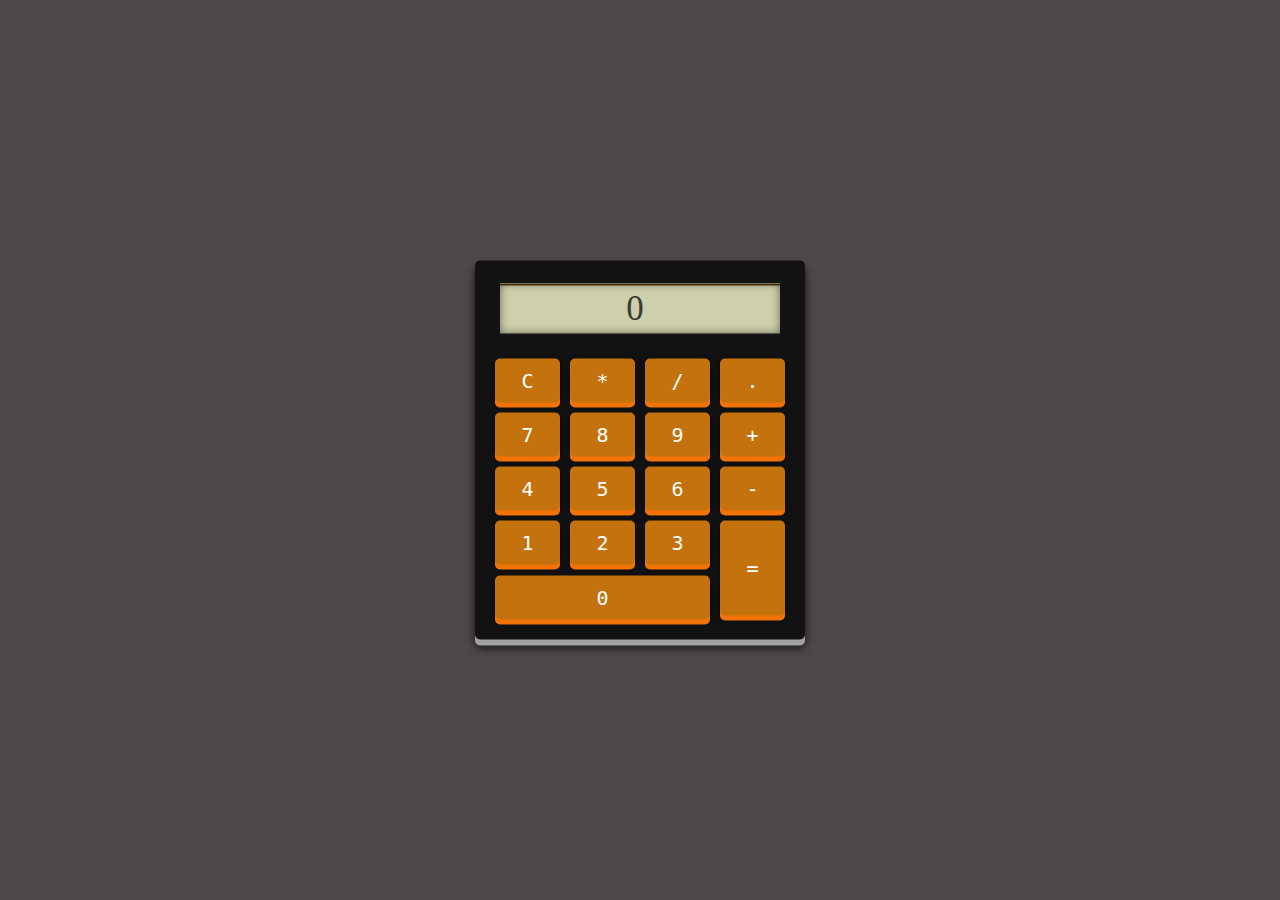
<file: index.html>
<!DOCTYPE html>
<html lang="en">
<head>
    <meta charset="UTF-8">
    <meta name="viewport" content="width=device-width, initial-scale=1.0">
    <title>Document</title>
    <link rel="stylesheet" href="styles.css">
    <style>
        @import url('https://fonts.googleapis.com/css2?family=Roboto:ital,wght@1,300&family=Share+Tech+Mono&display=swap')
        </style>
</head>
<body>
    <div class="calculator">
        <div class="result">0</div>
        <ul>
            <li>C</li>
            <li>*</li>
            <li>/</li>
            <li>.</li>
            <li>7</li>
            <li>8</li>
            <li>9</li>
            <li>+</li>
            <li>4</li>
            <li>5</li>
            <li>6</li>
            <li>-</li>
            <li>1</li>
            <li>2</li>
            <li>3</li>
            <li>=</li>
            <li>0</li>
        </ul>
        <!-- <div class="signature">This is me</div> -->
    </div>
    <script src="index.js">
        
        </script>
    
</body>
</html>
</file>
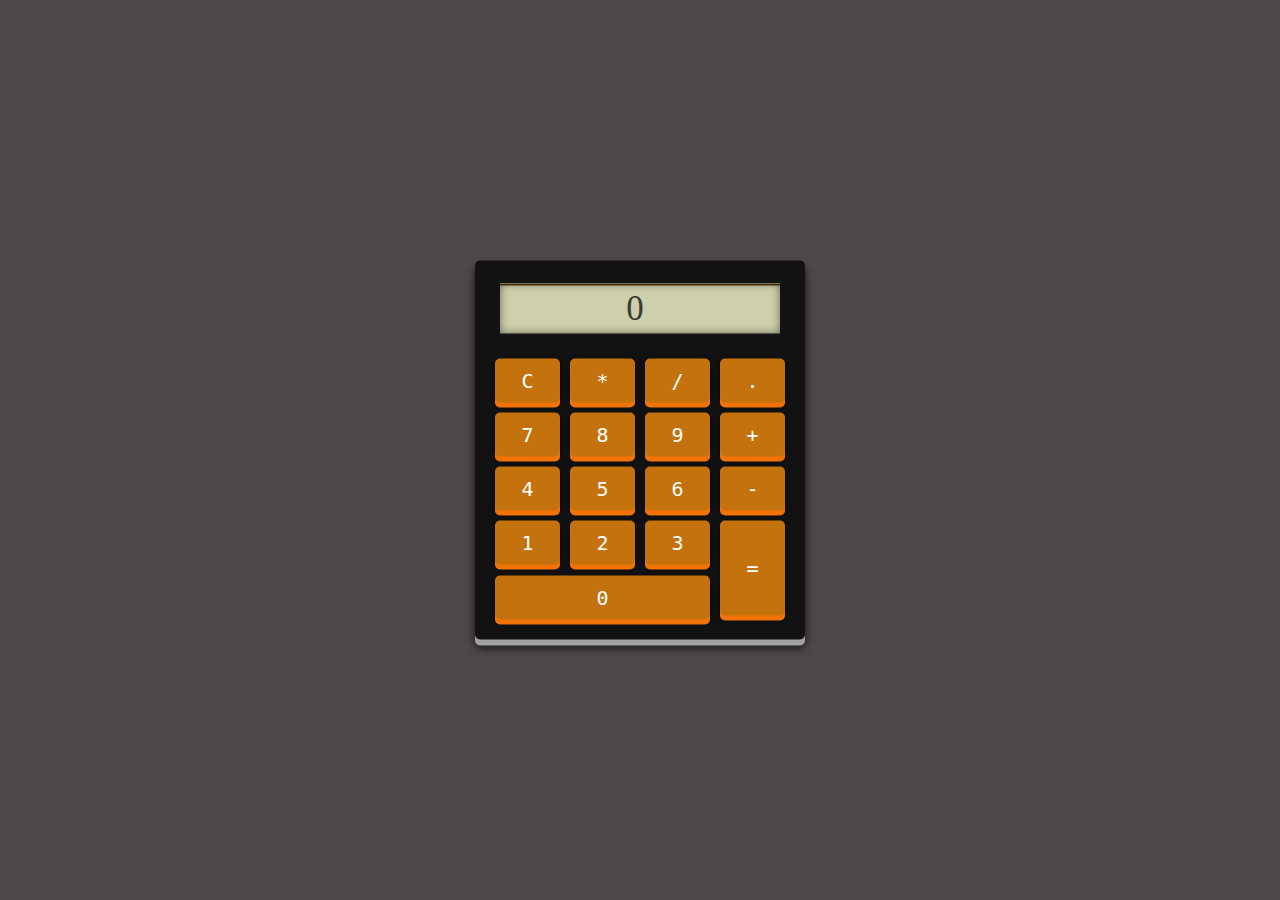
<file: calc.html>
<!DOCTYPE html>
<html lang="en">
<head>
    <meta charset="UTF-8">
    <meta name="viewport" content="width=device-width, initial-scale=1.0">
    <title>Document</title>
    <link rel="stylesheet" href="styles.css">
    <style>
        @import url('https://fonts.googleapis.com/css2?family=Roboto:ital,wght@1,300&family=Share+Tech+Mono&display=swap')
        </style>
</head>
<body>
    <div class="calculator">
        <div class="result">0</div>
        <ul>
            <li>C</li>
            <li>*</li>
            <li>/</li>
            <li>.</li>
            <li>7</li>
            <li>8</li>
            <li>9</li>
            <li>+</li>
            <li>4</li>
            <li>5</li>
            <li>6</li>
            <li>-</li>
            <li>1</li>
            <li>2</li>
            <li>3</li>
            <li>=</li>
            <li>0</li>
        </ul>
        <!-- <div class="signature">This is me</div> -->
    </div>
    <script src="index.js">
        
        </script>
    
</body>
</html>
</file>
<file: styles.css>
body{
    background-color: rgb(78, 73, 73);
    color: white;

}
.calculator{
    background-color: rgb(18, 18, 18);
    /* border:2px solid white; */
    width: 300px;
    padding: 15px;
    position: absolute;
    top:50%;
    left:50%;
    transform: translate(-50%,-50%);
    text-align: center;
    border-radius: 5px;
    box-shadow: 0 6px 0 #a1a1a1, 0 8px 10px rgba(0,0,0,0.75)
}
.result{
    background-color:#cecfac;
    color: #3b3b32;
    width:90%;
    margin: 8px 0 20px 10px;
    height: 50px;
    line-height: 50px;
    font-size: 35px;
    padding-right: 10px;
    overflow: hidden;
    box-shadow: inset 0 0 8px rgba(0, 0, 0, 0.5), inset 0px 2px 0 #5c3704;

}
ul{
    padding: 0;
    margin: 0;
}
ul li{
    list-style: none;
    background-color: #c4720d;
    width: 15%;
    padding: 10px;
    float: left;
    color: white;
    margin: 5px;
    cursor: pointer;
    font-size: 20px;
    border-radius: 5px;
    box-shadow: 0 5px 0 #f17305, 0 2px 5px rgba(0,0,0,0.75) ;
    font-family: monospace;
}
ul li:nth-child(16){
    line-height: 75px;
    height: 75px;
}
ul li:last-child{
    margin-top: -45px;
    width:65%;
}
ul li:active{
    position: relative;
    top:5px;
    box-shadow: inset 0 1px 2px rgba(0,0,0,0.4);
}
</file>
